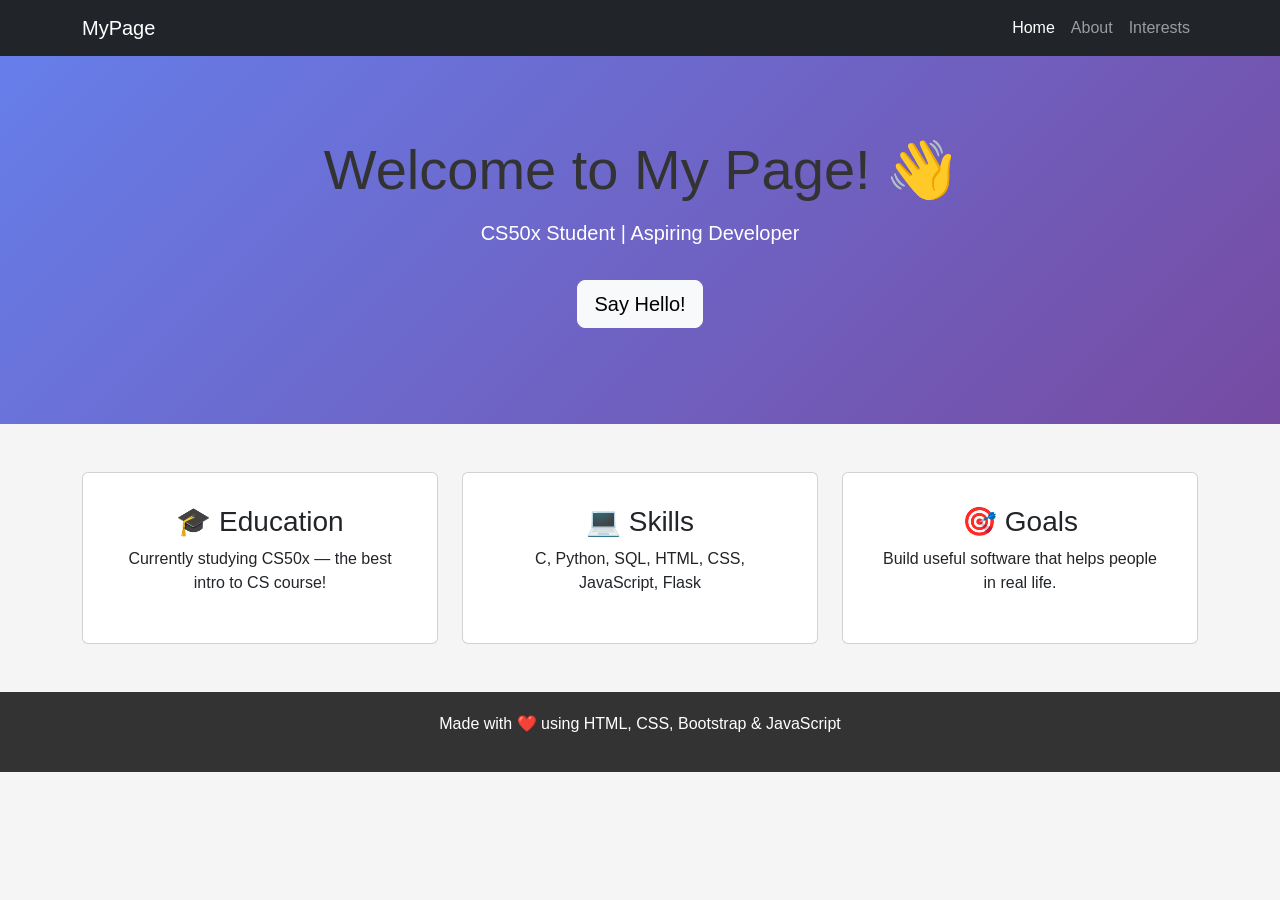
<file: Week_8/homepage/index.html>
<!DOCTYPE html>
<html lang="en">
<head>
    <meta charset="UTF-8">
    <meta name="viewport" content="width=device-width, initial-scale=1">
    <title>My Homepage</title>
    <link rel="stylesheet"
     href="https://cdn.jsdelivr.net/npm/bootstrap@5.3.0/dist/css/bootstrap.min.css">
    <link rel="stylesheet" href="styles.css">
</head>
<body>

    <!-- Navbar -->
    <nav class="navbar navbar-expand-lg navbar-dark bg-dark">
        <div class="container">
            <a class="navbar-brand" href="index.html">MyPage</a>
            <button class="navbar-toggler" type="button"
                data-bs-toggle="collapse" data-bs-target="#navMenu">
                <span class="navbar-toggler-icon"></span>
            </button>
            <div class="collapse navbar-collapse" id="navMenu">
                <ul class="navbar-nav ms-auto">
                    <li class="nav-item"><a class="nav-link active" href="index.html">Home</a></li>
                    <li class="nav-item"><a class="nav-link" href="about.html">About</a></li>
                    <li class="nav-item"><a class="nav-link" href="interests.html">Interests</a></li>
                </ul>
            </div>
        </div>
    </nav>

    <!-- Hero Section -->
    <div class="hero">
        <h1 class="display-4">Welcome to My Page! 👋</h1>
        <p class="lead">CS50x Student | Aspiring Developer</p>
        <button class="btn btn-light btn-lg mt-3" onclick="showMessage()">
            Say Hello!
        </button>
        <p id="hello-msg" class="mt-3 fs-5"></p>
    </div>

    <!-- Cards Section -->
    <div class="container my-5">
        <div class="row g-4">
            <div class="col-md-4">
                <div class="card h-100 text-center p-3">
                    <div class="card-body">
                        <h3>🎓 Education</h3>
                        <p>Currently studying CS50x — the best intro to CS course!</p>
                    </div>
                </div>
            </div>
            <div class="col-md-4">
                <div class="card h-100 text-center p-3">
                    <div class="card-body">
                        <h3>💻 Skills</h3>
                        <p>C, Python, SQL, HTML, CSS, JavaScript, Flask</p>
                    </div>
                </div>
            </div>
            <div class="col-md-4">
                <div class="card h-100 text-center p-3">
                    <div class="card-body">
                        <h3>🎯 Goals</h3>
                        <p>Build useful software that helps people in real life.</p>
                    </div>
                </div>
            </div>
        </div>
    </div>

    <footer>
        <p>Made with ❤️ using HTML, CSS, Bootstrap & JavaScript</p>
    </footer>

    <script src="https://cdn.jsdelivr.net/npm/bootstrap@5.3.0/dist/js/bootstrap.bundle.min.js"></script>
    <script>
        function showMessage() {
            const messages = ["Hello! 👋", "Welcome! 🎉", "Great to see you! 😊"];
            const random = messages[Math.floor(Math.random() * messages.length)];
            document.getElementById('hello-msg').textContent = random;
        }
    </script>
</body>
</html>
</file>
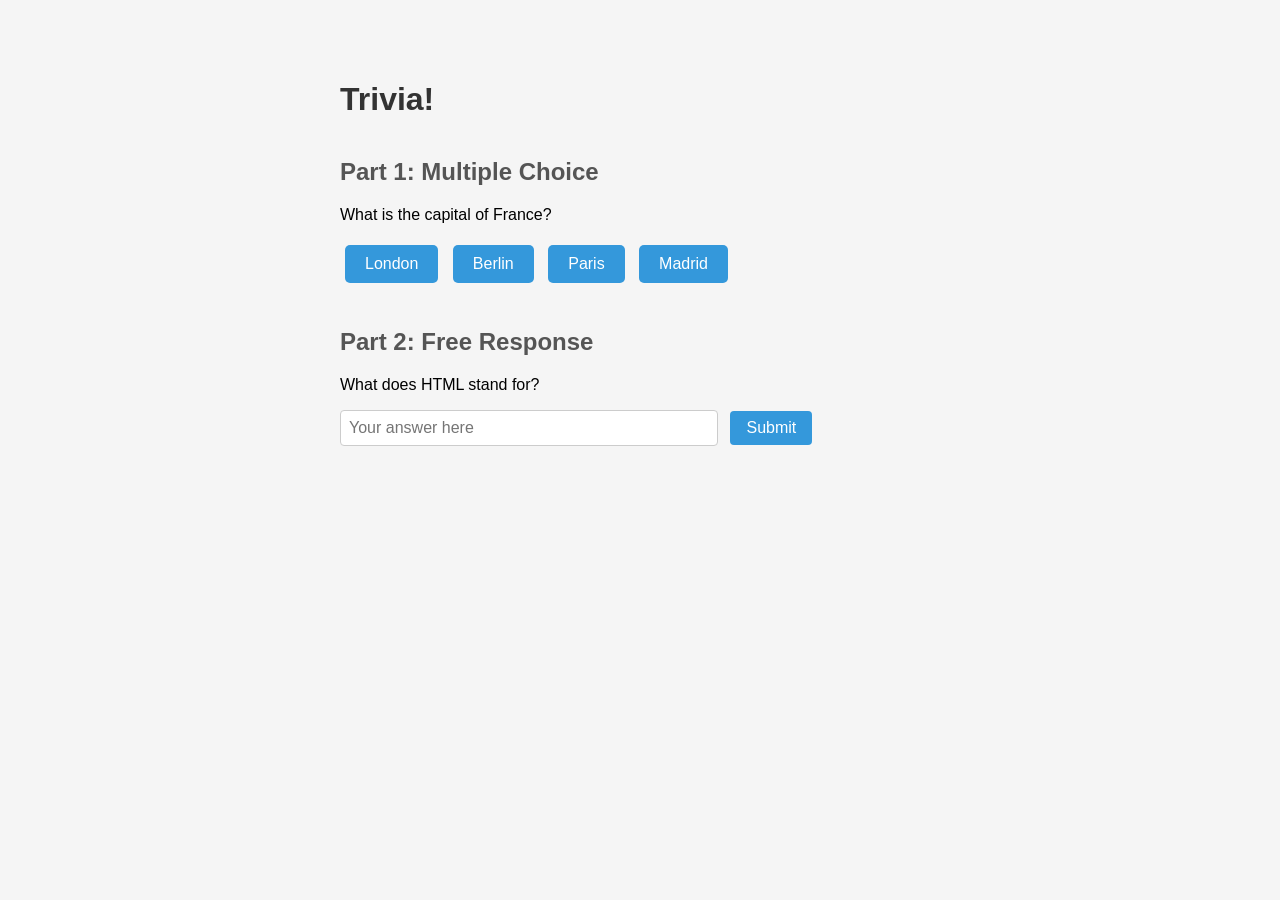
<file: Week_8/trivia/index.html>
<!DOCTYPE html> 
<html lang="en">
<head>
    <meta charset="UTF-8">
    <title>Trivia</title>
    <style>
        body {
            font-family: Arial, sans-serif;
            max-width: 600px;
            margin: 40px auto;
            padding: 20px;
            background-color: #f5f5f5;
        }
        h1 { color: #333; }
        h2 { color: #555; margin-top: 40px; }

        /* أزرار الاختيار من متعدد */
        .btn {
            display: inline-block;
            margin: 5px;
            padding: 10px 20px;
            background-color: #3498db;
            color: white;
            border: none;
            border-radius: 5px;
            cursor: pointer;
            font-size: 16px;
        }
        .btn:hover { opacity: 0.9; }
        .correct   { background-color: #2ecc71; }
        .incorrect { background-color: #e74c3c; }

        /* سؤال الإجابة الحرة */
        input[type="text"] {
            padding: 8px;
            font-size: 16px;
            width: 60%;
            margin-right: 8px;
            border: 1px solid #ccc;
            border-radius: 4px;
        }
        #submit-btn {
            padding: 8px 16px;
            font-size: 16px;
            background-color: #3498db;
            color: white;
            border: none;
            border-radius: 4px;
            cursor: pointer;
        }
        #feedback { margin-top: 10px; font-weight: bold; font-size: 18px; }
    </style>
</head>
<body>

    <h1>Trivia!</h1>

    <!-- السؤال الأول: اختيار من متعدد -->
    <h2>Part 1: Multiple Choice</h2>
    <p>What is the capital of France?</p>

    <button class="btn" onclick="checkMC(this, false)">London</button>
    <button class="btn" onclick="checkMC(this, false)">Berlin</button>
    <button class="btn" onclick="checkMC(this, true)">Paris</button>
    <button class="btn" onclick="checkMC(this, false)">Madrid</button>

    <p id="mc-feedback"></p>

    <!-- السؤال الثاني: إجابة حرة -->
    <h2>Part 2: Free Response</h2>
    <p>What does HTML stand for?</p>

    <input type="text" id="free-answer" placeholder="Your answer here">
    <button id="submit-btn" onclick="checkFree()">Submit</button>

    <p id="feedback"></p>

    <script>
        // دالة اختيار من متعدد
        function checkMC(button, isCorrect) {
            // نمسح أي تلوين قديم على كل الأزرار
            document.querySelectorAll('.btn').forEach(btn => {
                btn.classList.remove('correct', 'incorrect');
            });

            if (isCorrect) {
                button.classList.add('correct');
                document.getElementById('mc-feedback').textContent = '✅ Correct!';
                document.getElementById('mc-feedback').style.color = 'green';
            } else {
                button.classList.add('incorrect');
                document.getElementById('mc-feedback').textContent = '❌ Incorrect!';
                document.getElementById('mc-feedback').style.color = 'red';
            }
        }

        // دالة الإجابة الحرة
        function checkFree() {
            const answer = document.getElementById('free-answer').value.trim().toLowerCase();
            const feedback = document.getElementById('feedback');
            const correctAnswer = 'hypertext markup language';

            if (answer === correctAnswer) {
                feedback.textContent = '✅ Correct!';
                feedback.style.color = 'green';
                document.getElementById('free-answer').style.borderColor = 'green';
            } else {
                feedback.textContent = '❌ Incorrect!';
                feedback.style.color = 'red';
                document.getElementById('free-answer').style.borderColor = 'red';
            }
        }
    </script>

</body>
</html>
</file>
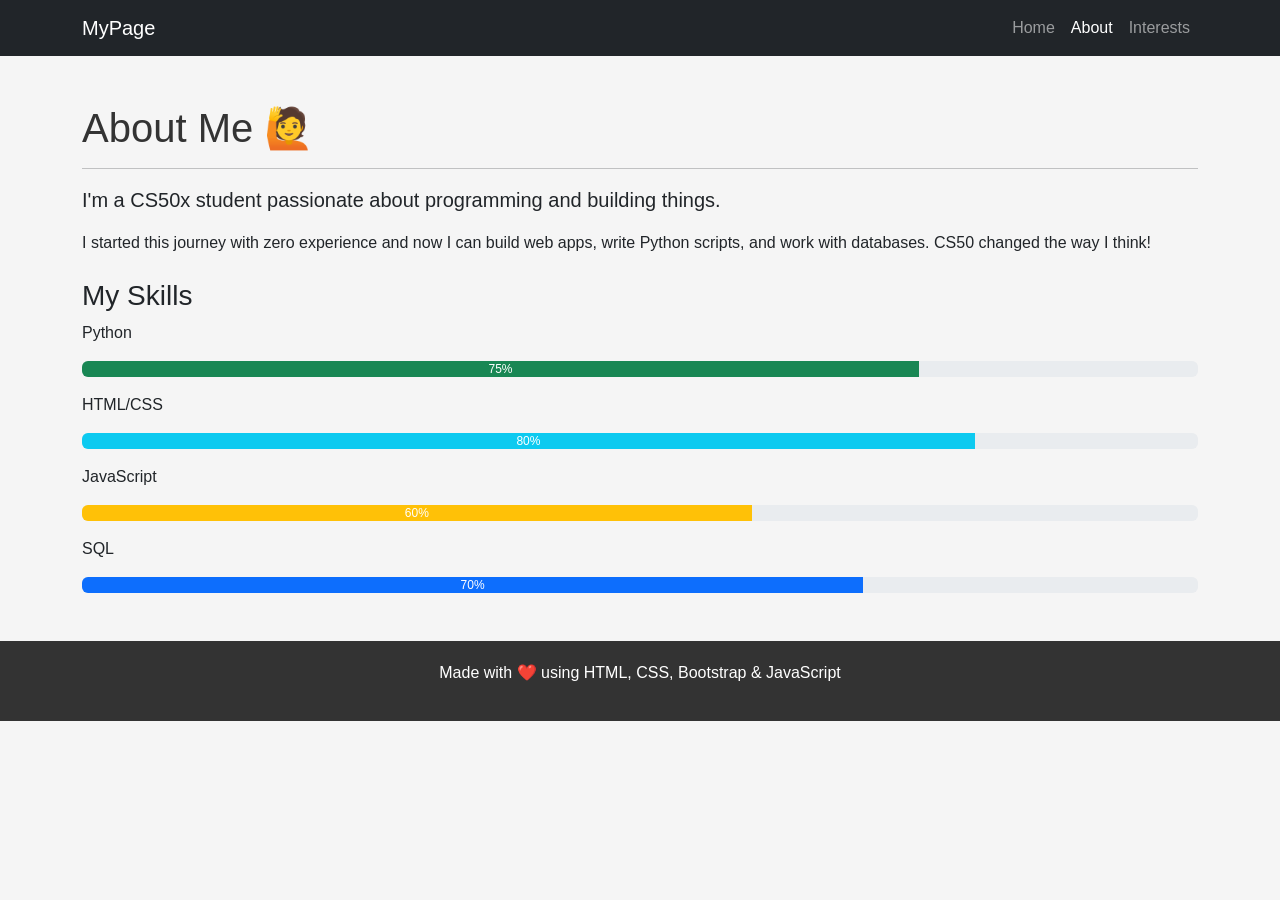
<file: Week_8/homepage/about.html>
<!DOCTYPE html> 
<html lang="en">
<head>
    <meta charset="UTF-8">
    <meta name="viewport" content="width=device-width, initial-scale=1">
    <title>About Me</title>
    <link rel="stylesheet"
     href="https://cdn.jsdelivr.net/npm/bootstrap@5.3.0/dist/css/bootstrap.min.css">
    <link rel="stylesheet" href="styles.css">
</head>
<body>
    <nav class="navbar navbar-expand-lg navbar-dark bg-dark">
        <div class="container">
            <a class="navbar-brand" href="index.html">MyPage</a>
            <div class="collapse navbar-collapse">
                <ul class="navbar-nav ms-auto">
                    <li class="nav-item"><a class="nav-link" href="index.html">Home</a></li>
                    <li class="nav-item"><a class="nav-link active" href="about.html">About</a></li>
                    <li class="nav-item"><a class="nav-link" href="interests.html">Interests</a></li>
                </ul>
            </div>
        </div>
    </nav>

    <div class="container my-5">
        <h1>About Me 🙋</h1>
        <hr>
        <p class="lead">
            I'm a CS50x student passionate about programming and building things.
        </p>
        <p>
            I started this journey with zero experience and now I can build web apps,
            write Python scripts, and work with databases. CS50 changed the way I think!
        </p>

        <!-- Progress Bars بـ Bootstrap -->
        <h3 class="mt-4">My Skills</h3>
        <p>Python</p>
        <div class="progress mb-3">
            <div class="progress-bar bg-success" style="width: 75%">75%</div>
        </div>
        <p>HTML/CSS</p>
        <div class="progress mb-3">
            <div class="progress-bar bg-info" style="width: 80%">80%</div>
        </div>
        <p>JavaScript</p>
        <div class="progress mb-3">
            <div class="progress-bar bg-warning" style="width: 60%">60%</div>
        </div>
        <p>SQL</p>
        <div class="progress mb-3">
            <div class="progress-bar bg-primary" style="width: 70%">70%</div>
        </div>
    </div>

    <footer>
        <p>Made with ❤️ using HTML, CSS, Bootstrap & JavaScript</p>
    </footer>

    <script src="https://cdn.jsdelivr.net/npm/bootstrap@5.3.0/dist/js/bootstrap.bundle.min.js"></script>
</body>
</html>
</file>
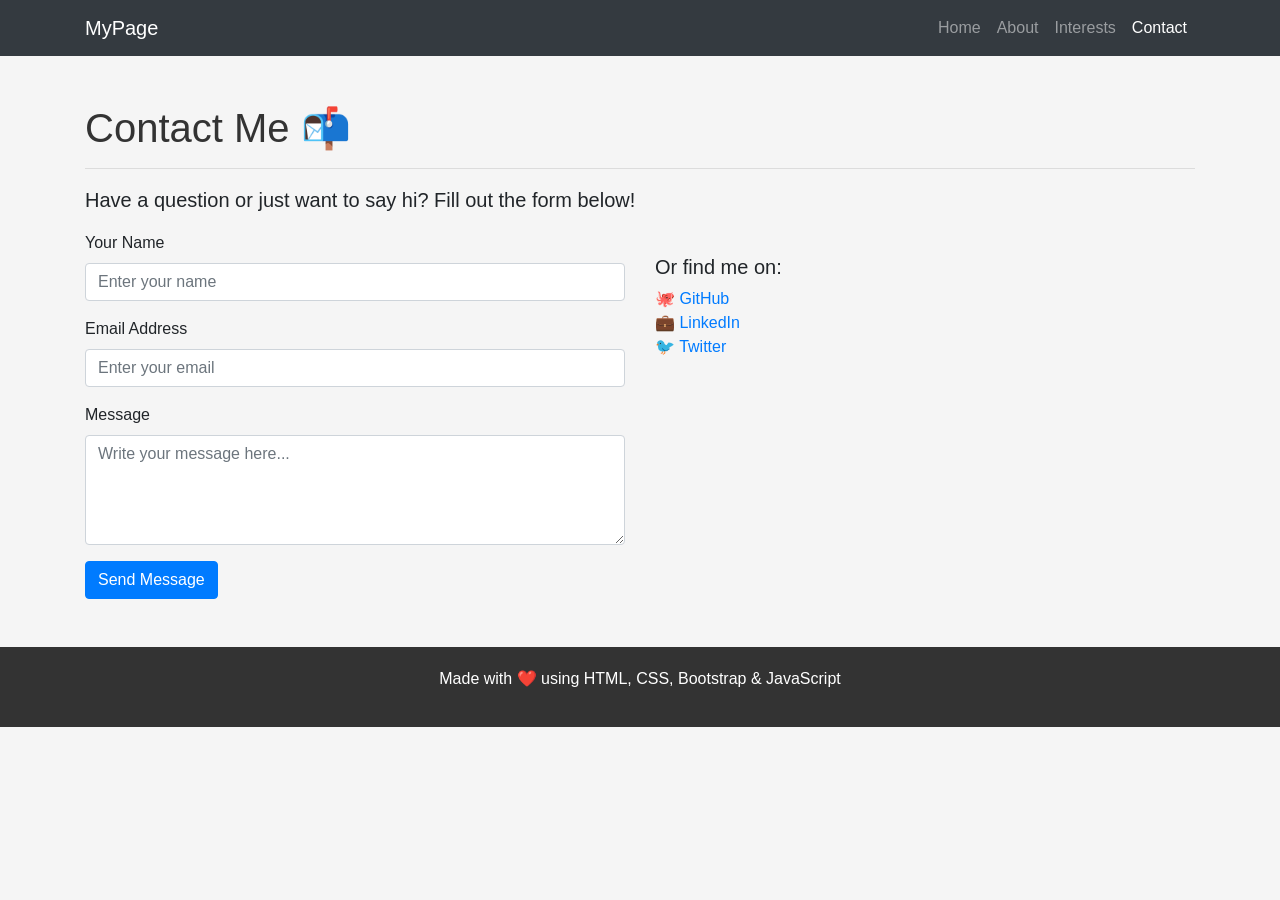
<file: Week_8/homepage/contact.html>
<!DOCTYPE html>
<html lang="en">
<head>
    <meta charset="UTF-8">
    <meta name="viewport" content="width=device-width, initial-scale=1">
    <title>Contact Me</title>

    <!-- Bootstrap -->
    <link rel="stylesheet" href="https://cdn.jsdelivr.net/npm/bootstrap@4.5.3/dist/css/bootstrap.min.css"
        integrity="sha384-TX8t27EcRE3e/ihU7zmQxVncDAy5uIKz4rEkgIXeMed4M0jlfIDPvg6uqKI2xXr2"
        crossorigin="anonymous">
    <script src="https://code.jquery.com/jquery-3.5.1.slim.min.js"
        integrity="sha384-DfXdz2htPH0lsSSs5nCTpuj/zy4C+OGpamoFVy38MVBnE+IbbVYUew+OrCXaRkfj"
        crossorigin="anonymous"></script>
    <script src="https://cdn.jsdelivr.net/npm/bootstrap@4.5.3/dist/js/bootstrap.bundle.min.js"
        integrity="sha384-ho+j7jyWK8fNQe+A12Hb8AhRq26LrZ/JpcUGGOn+Y7RsweNrtN/tE3MoK7ZeZDyx"
        crossorigin="anonymous"></script>

    <link href="styles.css" rel="stylesheet">
</head>
<body>

    <!-- Navbar -->
    <nav class="navbar navbar-expand-lg navbar-dark bg-dark">
        <div class="container">
            <a class="navbar-brand" href="index.html">MyPage</a>
            <button class="navbar-toggler" type="button"
                data-toggle="collapse" data-target="#navMenu">
                <span class="navbar-toggler-icon"></span>
            </button>
            <div class="collapse navbar-collapse" id="navMenu">
                <ul class="navbar-nav ml-auto">
                    <li class="nav-item"><a class="nav-link" href="index.html">Home</a></li>
                    <li class="nav-item"><a class="nav-link" href="about.html">About</a></li>
                    <li class="nav-item"><a class="nav-link" href="interests.html">Interests</a></li>
                    <li class="nav-item"><a class="nav-link active" href="contact.html">Contact</a></li>
                </ul>
            </div>
        </div>
    </nav>

    <!-- Main Content -->
    <div class="container my-5">
        <h1>Contact Me 📬</h1>
        <hr>
        <p class="lead">Have a question or just want to say hi? Fill out the form below!</p>

        <!-- Form -->
        <div class="row">
            <div class="col-md-6">
                <div class="form-group">
                    <label for="name">Your Name</label>
                    <input type="text" class="form-control" id="name" placeholder="Enter your name">
                </div>

                <div class="form-group">
                    <label for="email">Email Address</label>
                    <input type="email" class="form-control" id="email" placeholder="Enter your email">
                </div>

                <div class="form-group">
                    <label for="message">Message</label>
                    <textarea class="form-control" id="message" rows="4"
                        placeholder="Write your message here..."></textarea>
                </div>

                <button class="btn btn-primary" onclick="sendMessage()">Send Message</button>
            </div>

            <!-- Alert بتظهر بعد الإرسال -->
            <div class="col-md-6 mt-4 mt-md-0">
                <div id="success-alert" class="alert alert-success d-none" role="alert">
                    ✅ Thanks for reaching out! I'll get back to you soon.
                </div>
                <div id="error-alert" class="alert alert-danger d-none" role="alert">
                    ❌ Please fill in all fields before sending.
                </div>

                <!-- Social Links -->
                <h5 class="mt-4">Or find me on:</h5>
                <ul class="list-unstyled">
                    <li>🐙 <a href="https://github.com" target="_blank">GitHub</a></li>
                    <li>💼 <a href="https://linkedin.com" target="_blank">LinkedIn</a></li>
                    <li>🐦 <a href="https://twitter.com" target="_blank">Twitter</a></li>
                </ul>
            </div>
        </div>
    </div>

    <footer>
        <p>Made with ❤️ using HTML, CSS, Bootstrap & JavaScript</p>
    </footer>
    <script>
        function sendMessage() {
            const name    = document.getElementById('name').value.trim();
            const email   = document.getElementById('email').value.trim();
            const message = document.getElementById('message').value.trim();

            const successAlert = document.getElementById('success-alert');
            const errorAlert   = document.getElementById('error-alert');

            // إخفاء أي alert قديم
            successAlert.classList.add('d-none');
            errorAlert.classList.add('d-none');

            // التحقق من الحقول
            if (name === ''  email === ''  message === '') {
                errorAlert.classList.remove('d-none');
            } else {
                successAlert.classList.remove('d-none');
                // مسح الحقول بعد الإرسال
                document.getElementById('name').value    = '';
                document.getElementById('email').value   = '';
                document.getElementById('message').value = '';
            }
        }
    </script>

</body>
</html>
</file>
<file: Week_8/homepage/styles.css>
/* 1. Tag Selector */
body {
    font-family: Arial, sans-serif;
    background-color: #f5f5f5;
    margin: 0;
    padding: 0;
}

/* 2. Tag Selector */
footer {
    background-color: #333;
    color: white;
    text-align: center;
    padding: 20px;
    margin-top: 40px;
}

/* 3. Class Selector */
.hero {
    background: linear-gradient(135deg, #667eea, #764ba2);
    color: white;
    padding: 80px 0;
    text-align: center;
}

/* 4. Class Selector */
.card:hover {
    transform: translateY(-5px);
    transition: 0.3s;
    box-shadow: 0 8px 20px rgba(0,0,0,0.15);
}

/* 5. ID Selector */
#hello-msg {
    font-size: 1.2rem;
    font-weight: bold;
    color: #f0f0f0;
}

/* 6. Tag Selector */
h1 {
    color: #333;
    margin-bottom: 15px;
}
</file>
